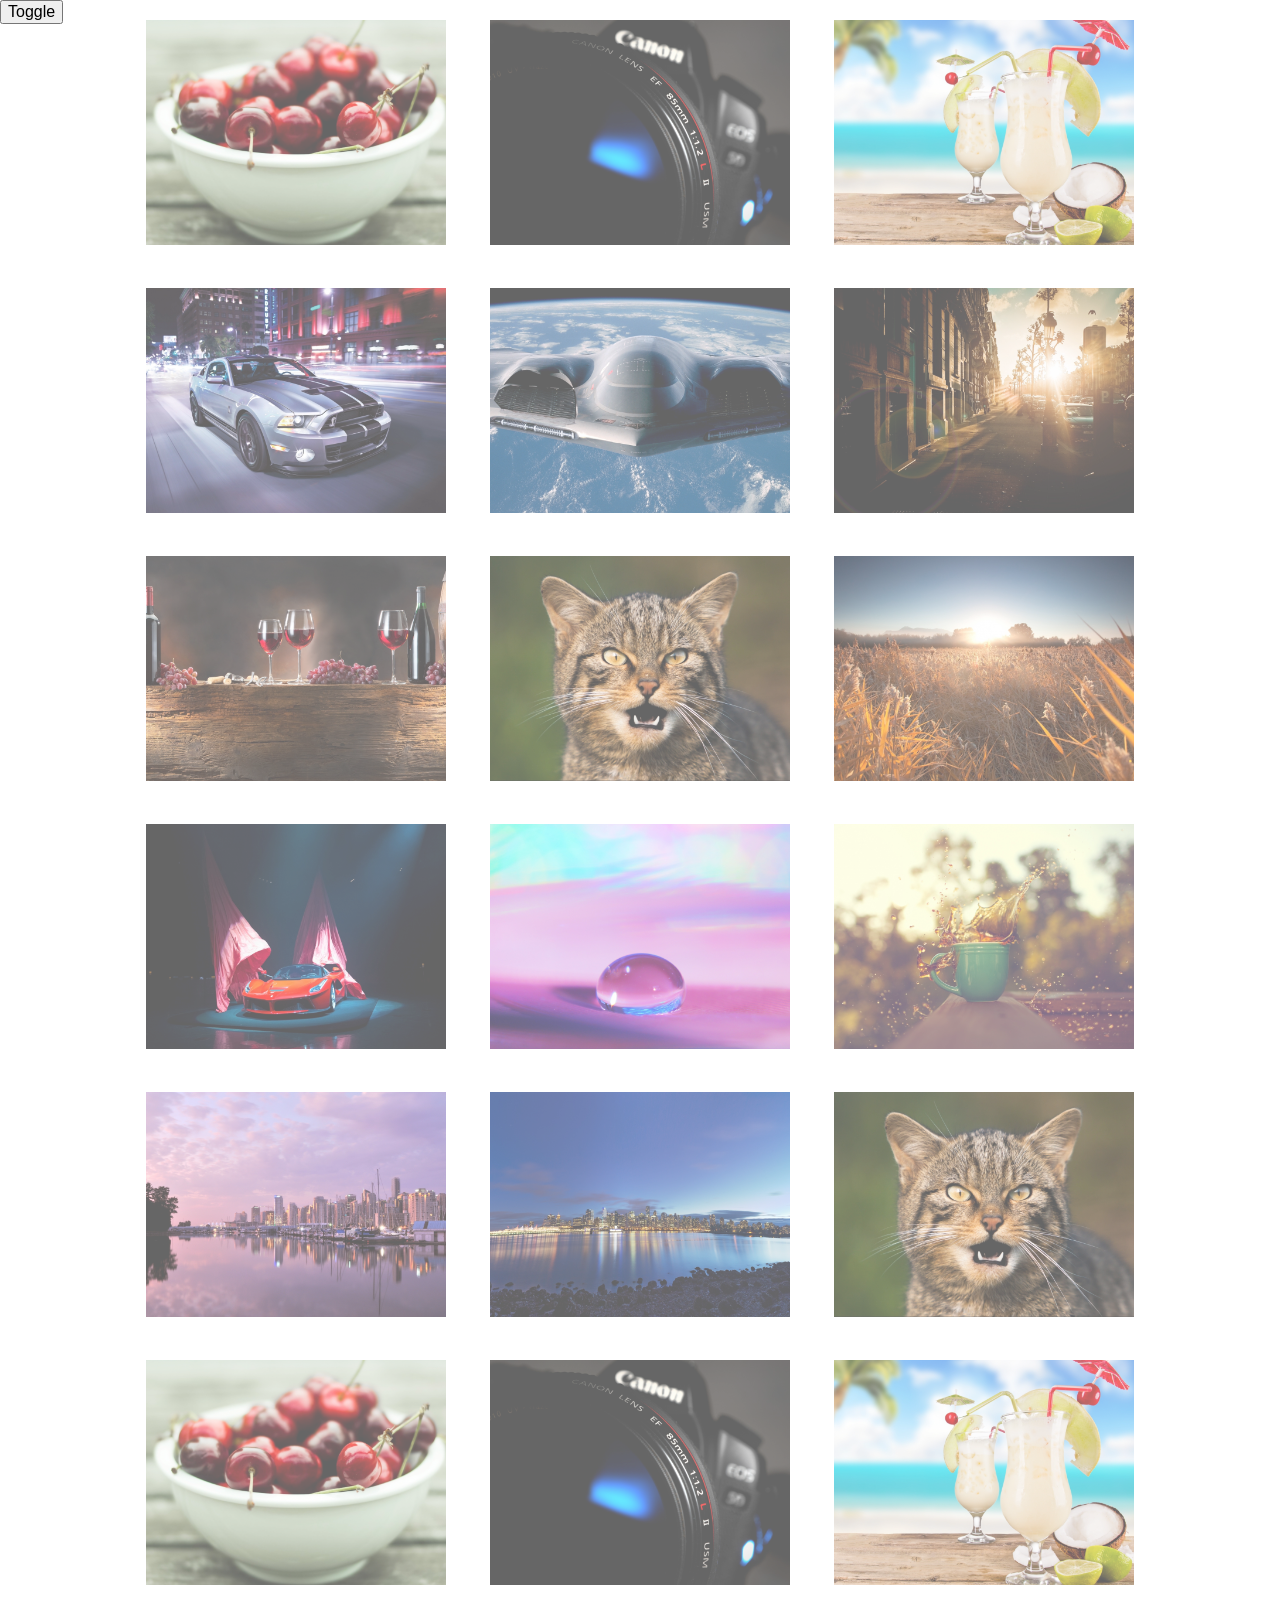
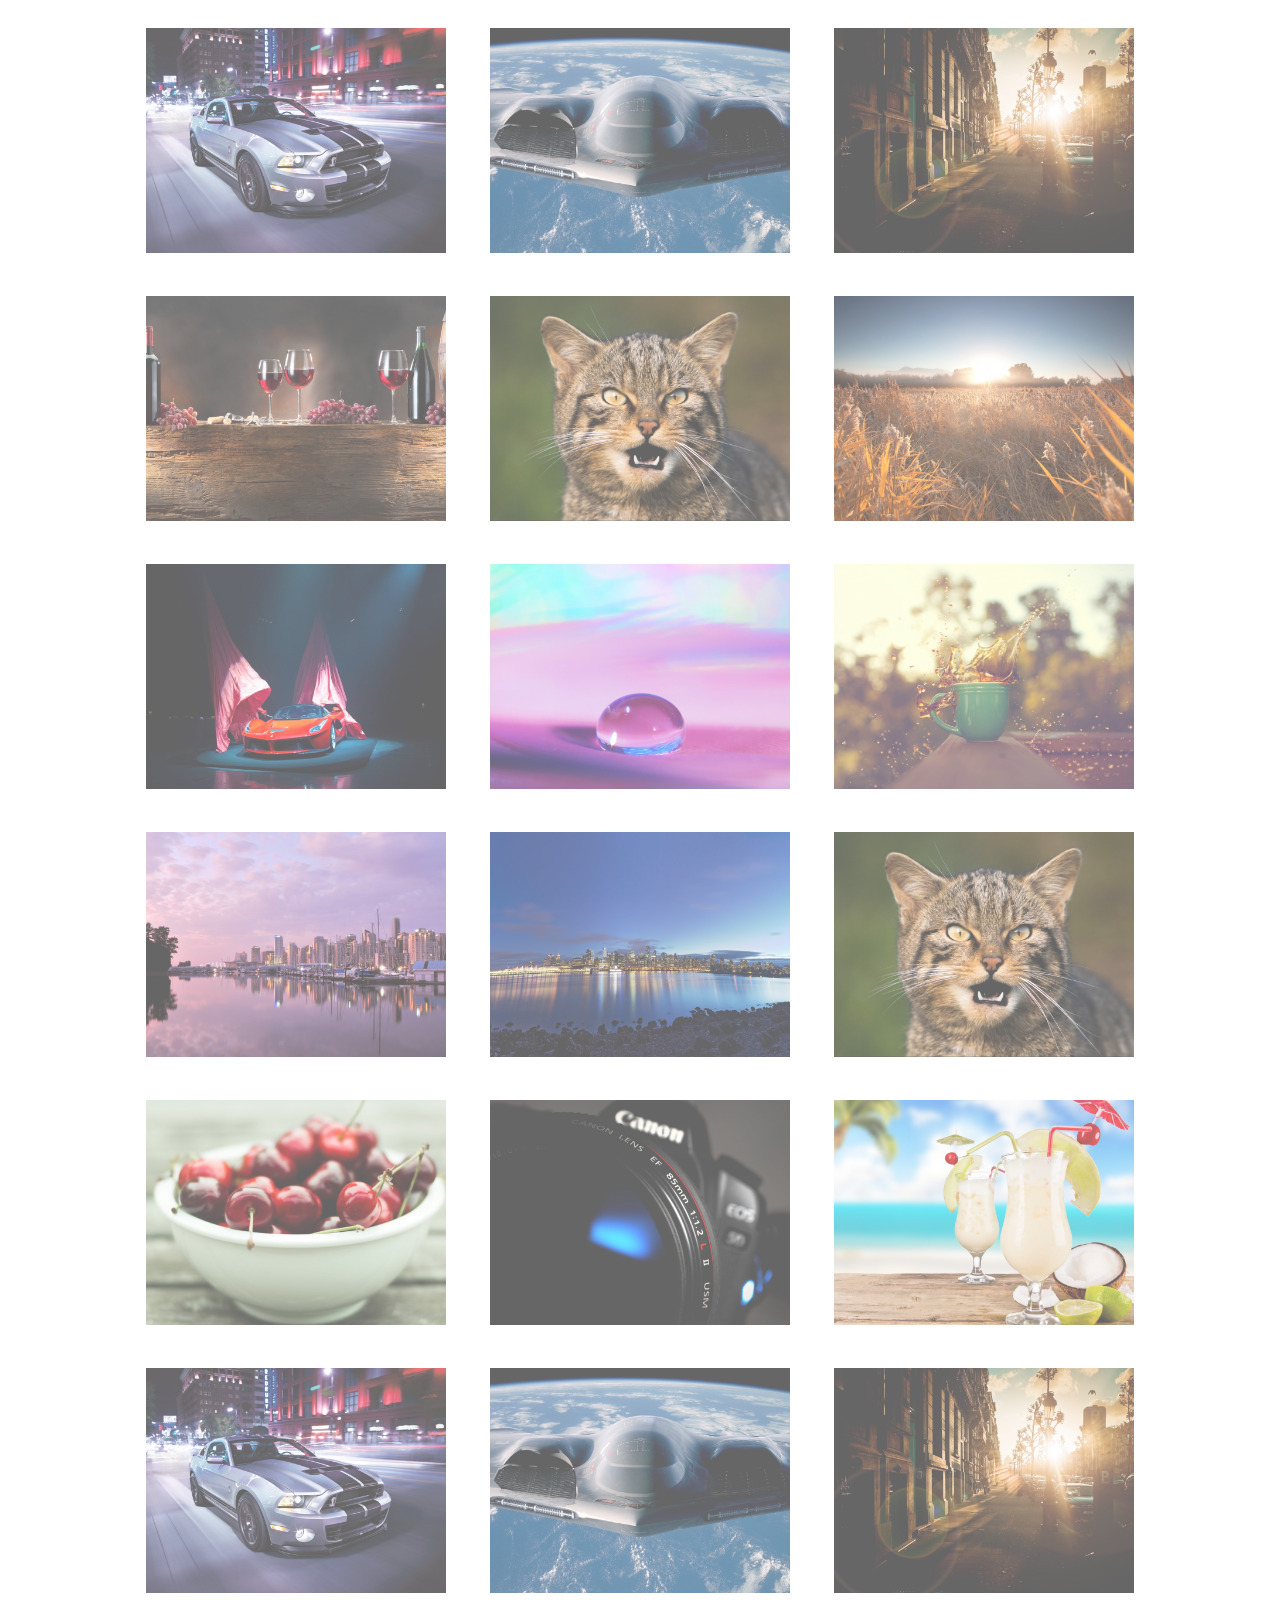
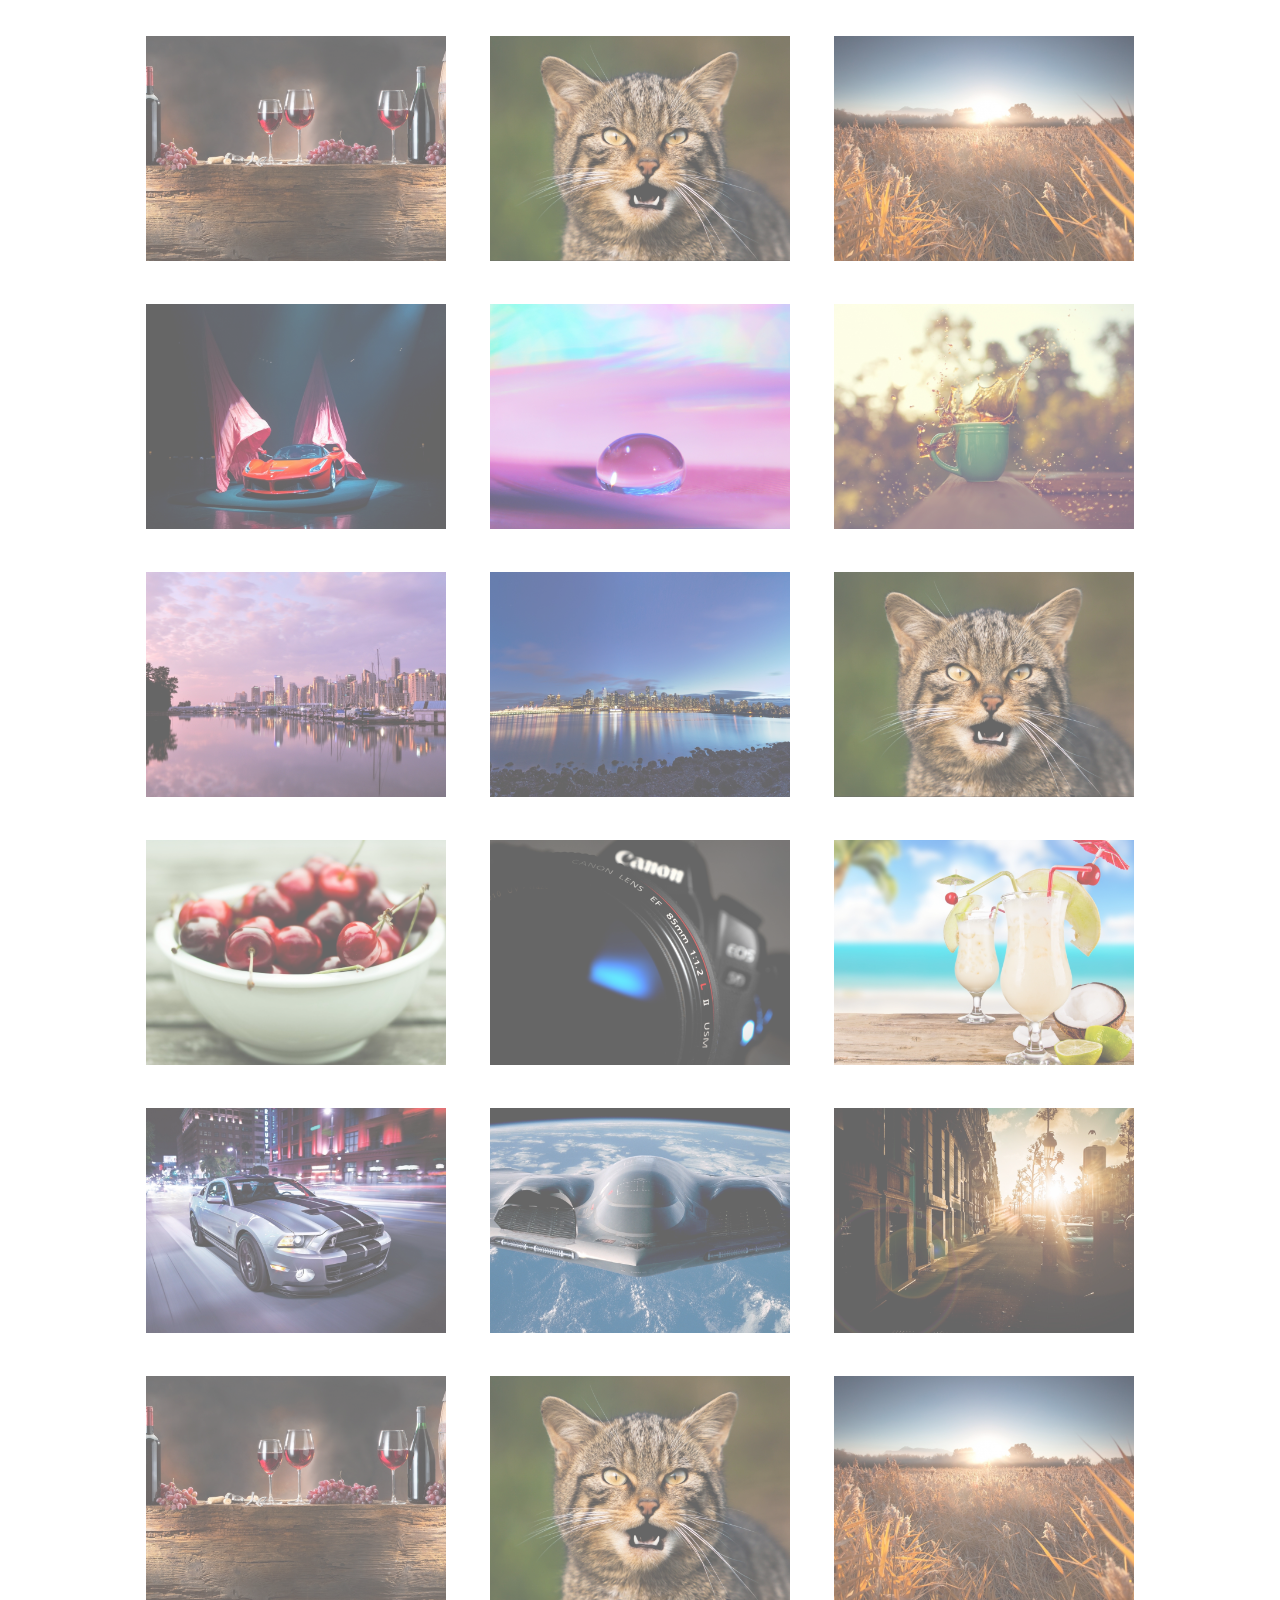
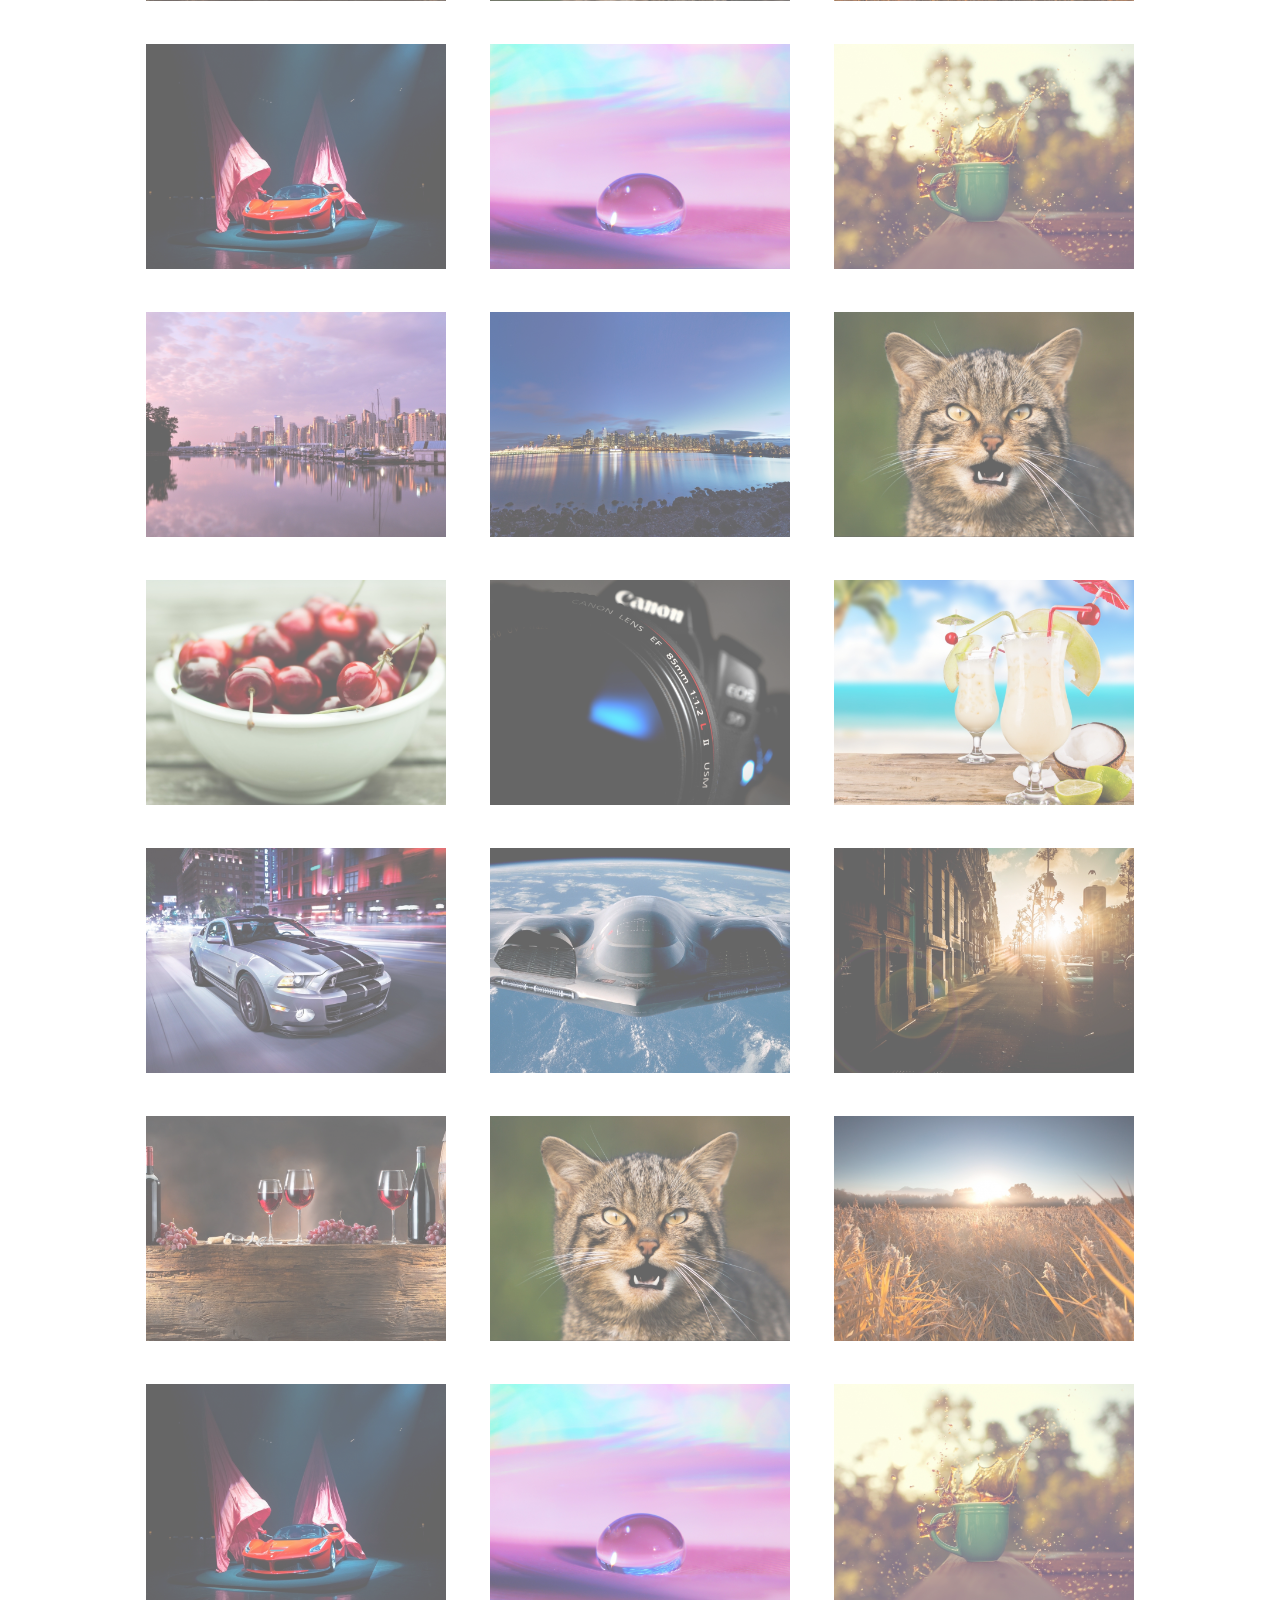
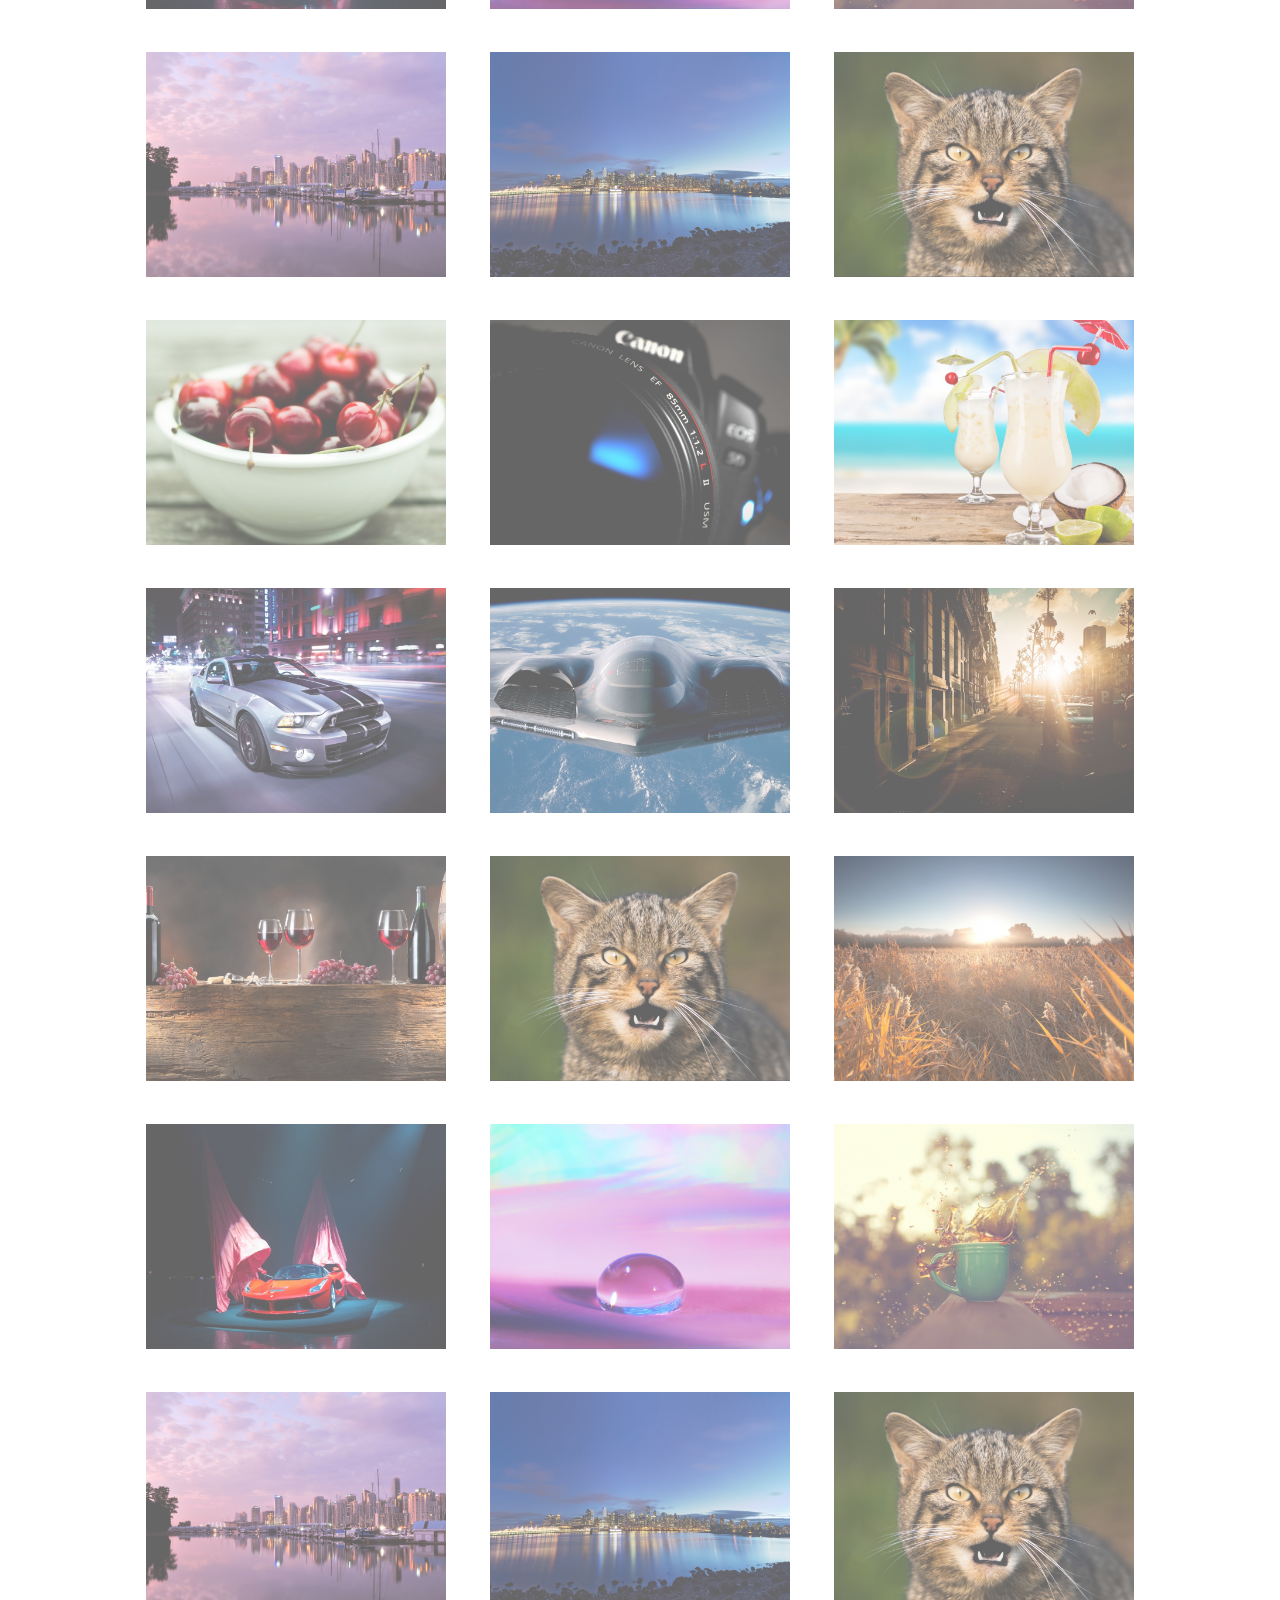
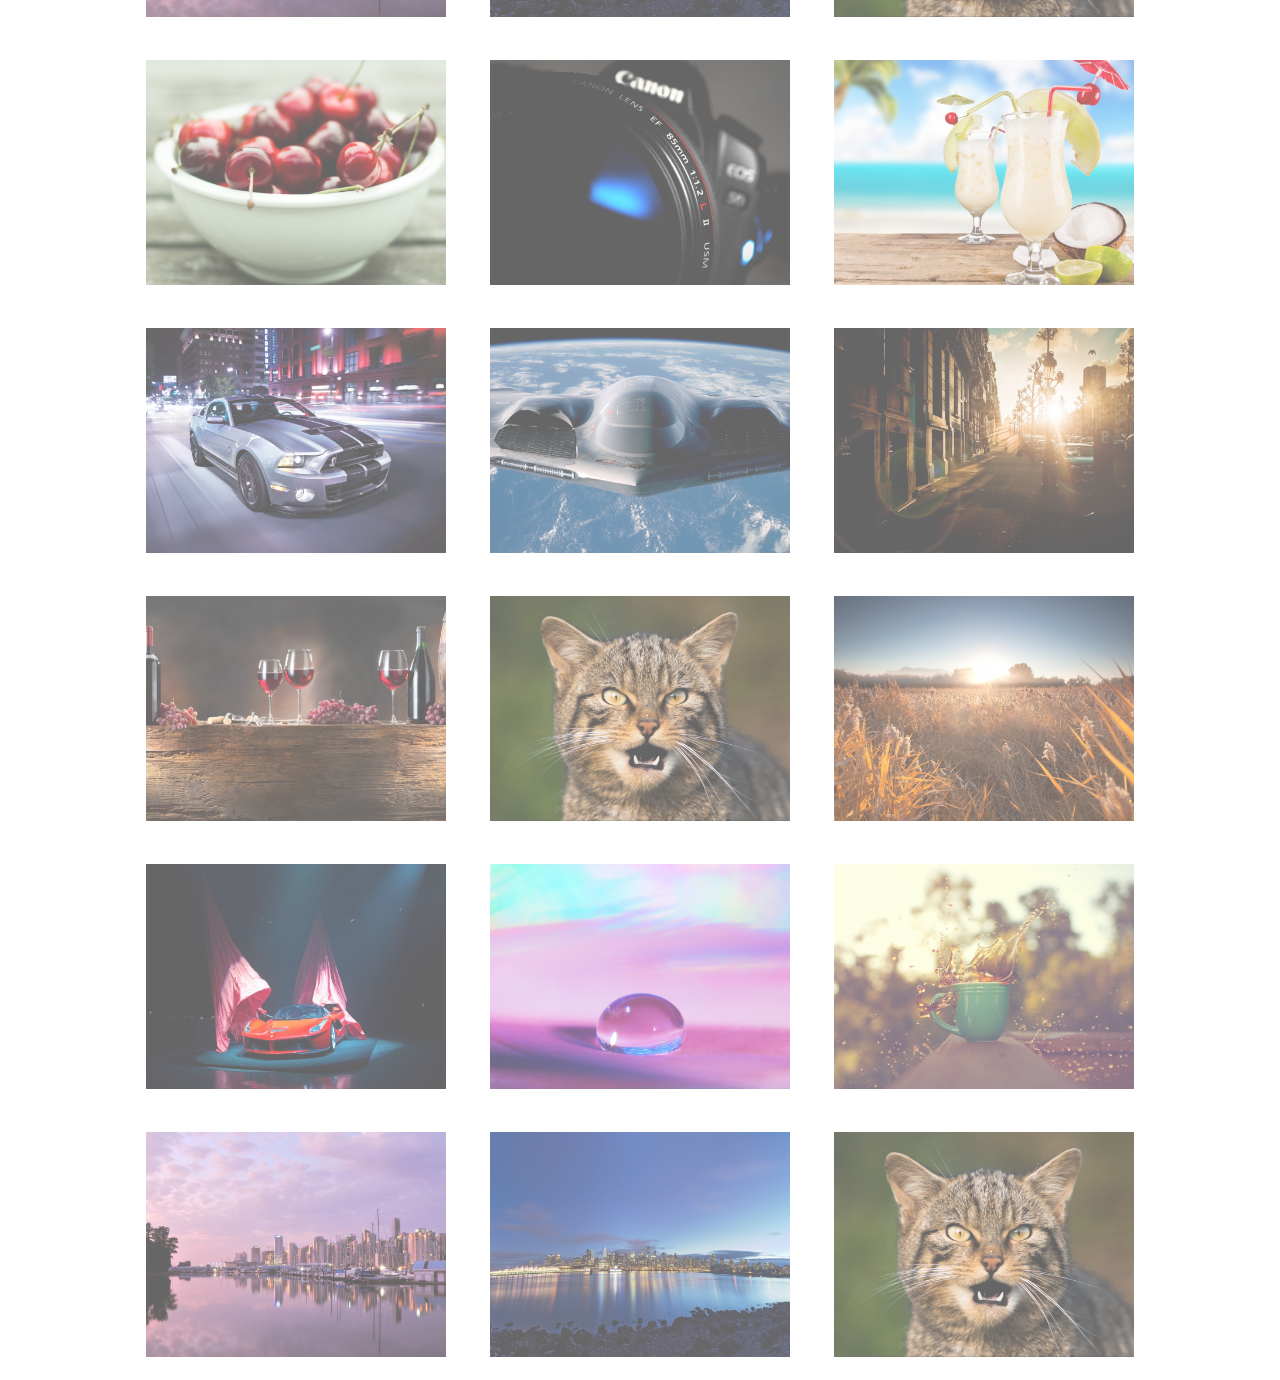
<file: index.html>
<!DOCTYPE html>
<html>
<head>
    <meta charset="UTF-8">
    <title>Hover block example</title>
    <link href="css/reset.css" rel="stylesheet" type="text/css"/>
    <link href="css/style.css" rel="stylesheet" type="text/css"/>
</head>
<body>
<input type="button" value="Toggle" id="toggleOverlay"/>
<div class="wrapper">
    <div class="img_w"><img src="i/1.jpg"/></div>
    <div class="img_w"><img src="i/2.jpg"/></div>
    <div class="img_w"><img src="i/3.jpg"/></div>
    <div class="img_w"><img src="i/4.jpg"/></div>
    <div class="img_w"><img src="i/5.jpg"/></div>
    <div class="img_w"><img src="i/6.jpg"/></div>
    <div class="img_w"><img src="i/7.jpg"/></div>
    <div class="img_w"><img src="i/8.jpg"/></div>
    <div class="img_w"><img src="i/9.jpg"/></div>
    <div class="img_w"><img src="i/10.jpg"/></div>
    <div class="img_w"><img src="i/11.jpg"/></div>
    <div class="img_w"><img src="i/12.jpg"/></div>
    <div class="img_w"><img src="i/13.jpg"/></div>
    <div class="img_w"><img src="i/14.jpg"/></div>
    <div class="img_w"><img src="i/8.jpg"/></div>
    <div class="img_w"><img src="i/1.jpg"/></div>
    <div class="img_w"><img src="i/2.jpg"/></div>
    <div class="img_w"><img src="i/3.jpg"/></div>
    <div class="img_w"><img src="i/4.jpg"/></div>
    <div class="img_w"><img src="i/5.jpg"/></div>
    <div class="img_w"><img src="i/6.jpg"/></div>
    <div class="img_w"><img src="i/7.jpg"/></div>
    <div class="img_w"><img src="i/8.jpg"/></div>
    <div class="img_w"><img src="i/9.jpg"/></div>
    <div class="img_w"><img src="i/10.jpg"/></div>
    <div class="img_w"><img src="i/11.jpg"/></div>
    <div class="img_w"><img src="i/12.jpg"/></div>
    <div class="img_w"><img src="i/13.jpg"/></div>
    <div class="img_w"><img src="i/14.jpg"/></div>
    <div class="img_w"><img src="i/8.jpg"/></div>
    <div class="img_w"><img src="i/1.jpg"/></div>
    <div class="img_w"><img src="i/2.jpg"/></div>
    <div class="img_w"><img src="i/3.jpg"/></div>
    <div class="img_w"><img src="i/4.jpg"/></div>
    <div class="img_w"><img src="i/5.jpg"/></div>
    <div class="img_w"><img src="i/6.jpg"/></div>
    <div class="img_w"><img src="i/7.jpg"/></div>
    <div class="img_w"><img src="i/8.jpg"/></div>
    <div class="img_w"><img src="i/9.jpg"/></div>
    <div class="img_w"><img src="i/10.jpg"/></div>
    <div class="img_w"><img src="i/11.jpg"/></div>
    <div class="img_w"><img src="i/12.jpg"/></div>
    <div class="img_w"><img src="i/13.jpg"/></div>
    <div class="img_w"><img src="i/14.jpg"/></div>
    <div class="img_w"><img src="i/8.jpg"/></div>
    <div class="img_w"><img src="i/1.jpg"/></div>
    <div class="img_w"><img src="i/2.jpg"/></div>
    <div class="img_w"><img src="i/3.jpg"/></div>
    <div class="img_w"><img src="i/4.jpg"/></div>
    <div class="img_w"><img src="i/5.jpg"/></div>
    <div class="img_w"><img src="i/6.jpg"/></div>
    <div class="img_w"><img src="i/7.jpg"/></div>
    <div class="img_w"><img src="i/8.jpg"/></div>
    <div class="img_w"><img src="i/9.jpg"/></div>
    <div class="img_w"><img src="i/10.jpg"/></div>
    <div class="img_w"><img src="i/11.jpg"/></div>
    <div class="img_w"><img src="i/12.jpg"/></div>
    <div class="img_w"><img src="i/13.jpg"/></div>
    <div class="img_w"><img src="i/14.jpg"/></div>
    <div class="img_w"><img src="i/8.jpg"/></div>
    <div class="img_w"><img src="i/1.jpg"/></div>
    <div class="img_w"><img src="i/2.jpg"/></div>
    <div class="img_w"><img src="i/3.jpg"/></div>
    <div class="img_w"><img src="i/4.jpg"/></div>
    <div class="img_w"><img src="i/5.jpg"/></div>
    <div class="img_w"><img src="i/6.jpg"/></div>
    <div class="img_w"><img src="i/7.jpg"/></div>
    <div class="img_w"><img src="i/8.jpg"/></div>
    <div class="img_w"><img src="i/9.jpg"/></div>
    <div class="img_w"><img src="i/10.jpg"/></div>
    <div class="img_w"><img src="i/11.jpg"/></div>
    <div class="img_w"><img src="i/12.jpg"/></div>
    <div class="img_w"><img src="i/13.jpg"/></div>
    <div class="img_w"><img src="i/14.jpg"/></div>
    <div class="img_w"><img src="i/8.jpg"/></div>
    <div class="img_w"><img src="i/1.jpg"/></div>
    <div class="img_w"><img src="i/2.jpg"/></div>
    <div class="img_w"><img src="i/3.jpg"/></div>
    <div class="img_w"><img src="i/4.jpg"/></div>
    <div class="img_w"><img src="i/5.jpg"/></div>
    <div class="img_w"><img src="i/6.jpg"/></div>
    <div class="img_w"><img src="i/7.jpg"/></div>
    <div class="img_w"><img src="i/8.jpg"/></div>
    <div class="img_w"><img src="i/9.jpg"/></div>
    <div class="img_w"><img src="i/10.jpg"/></div>
    <div class="img_w"><img src="i/11.jpg"/></div>
    <div class="img_w"><img src="i/12.jpg"/></div>
    <div class="img_w"><img src="i/13.jpg"/></div>
    <div class="img_w"><img src="i/14.jpg"/></div>
    <div class="img_w"><img src="i/8.jpg"/></div>
    <div class="img_w"><img src="i/1.jpg"/></div>
    <div class="img_w"><img src="i/2.jpg"/></div>
    <div class="img_w"><img src="i/3.jpg"/></div>
    <div class="img_w"><img src="i/4.jpg"/></div>
    <div class="img_w"><img src="i/5.jpg"/></div>
    <div class="img_w"><img src="i/6.jpg"/></div>
    <div class="img_w"><img src="i/7.jpg"/></div>
    <div class="img_w"><img src="i/8.jpg"/></div>
    <div class="img_w"><img src="i/9.jpg"/></div>
    <div class="img_w"><img src="i/10.jpg"/></div>
    <div class="img_w"><img src="i/11.jpg"/></div>
    <div class="img_w"><img src="i/12.jpg"/></div>
    <div class="img_w"><img src="i/13.jpg"/></div>
    <div class="img_w"><img src="i/14.jpg"/></div>
    <div class="img_w"><img src="i/8.jpg"/></div>
</div>

<div id="pointerOverlay"></div>
<script src="js/block_hovers.js"></script>
<script src="js/script.js"></script>
</body>
</html>
</file>
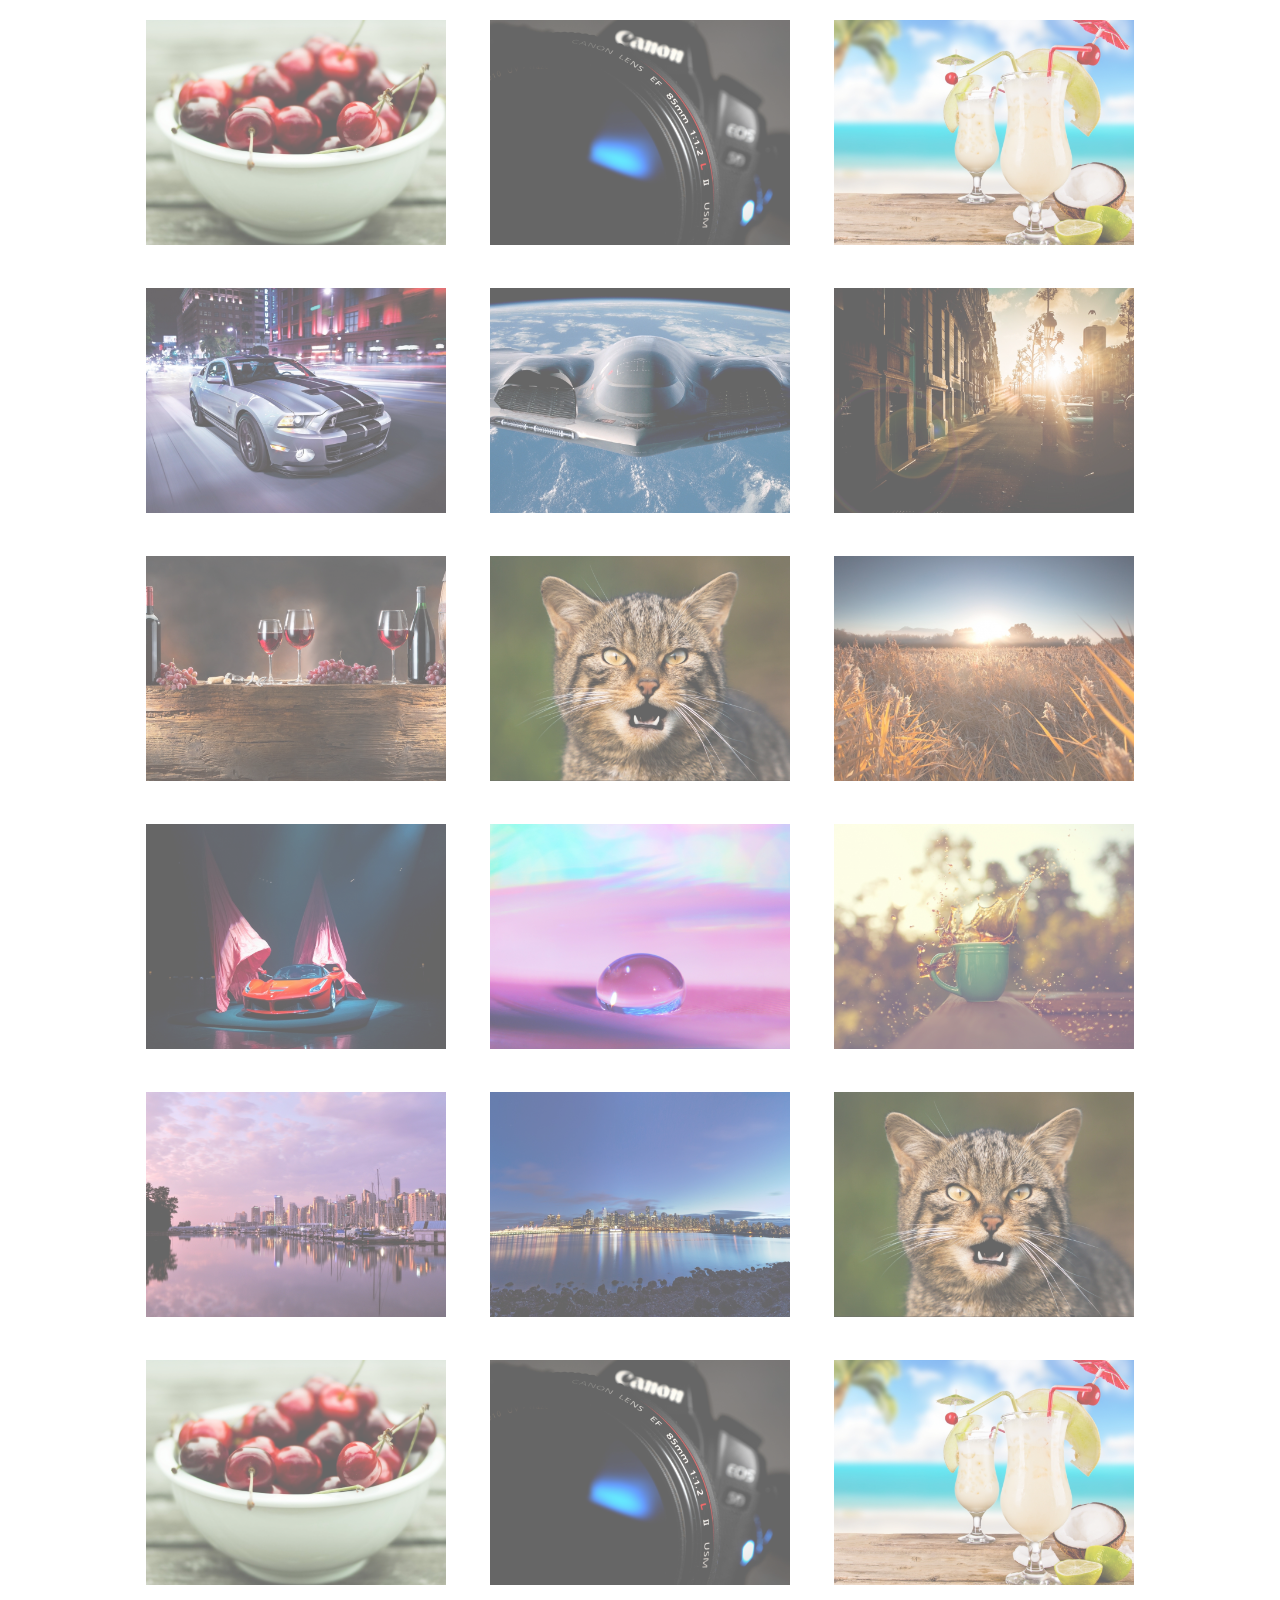
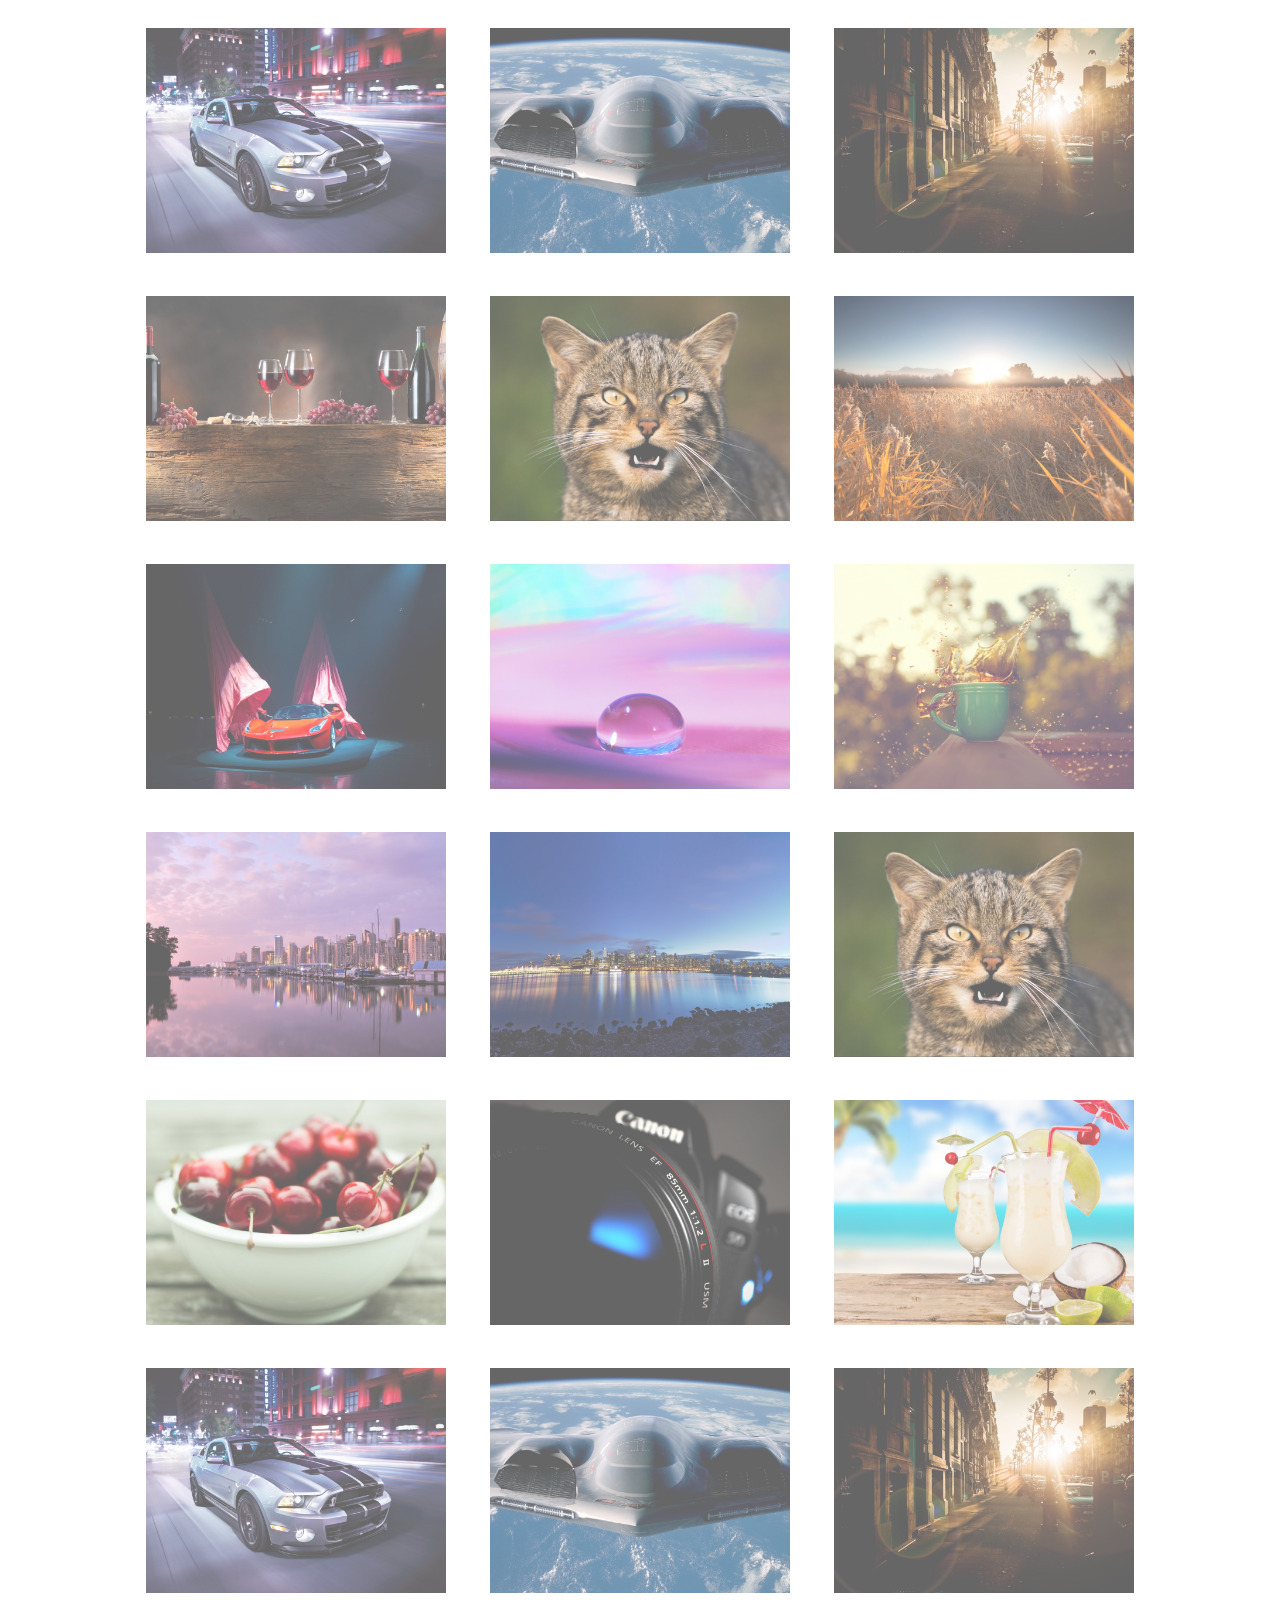
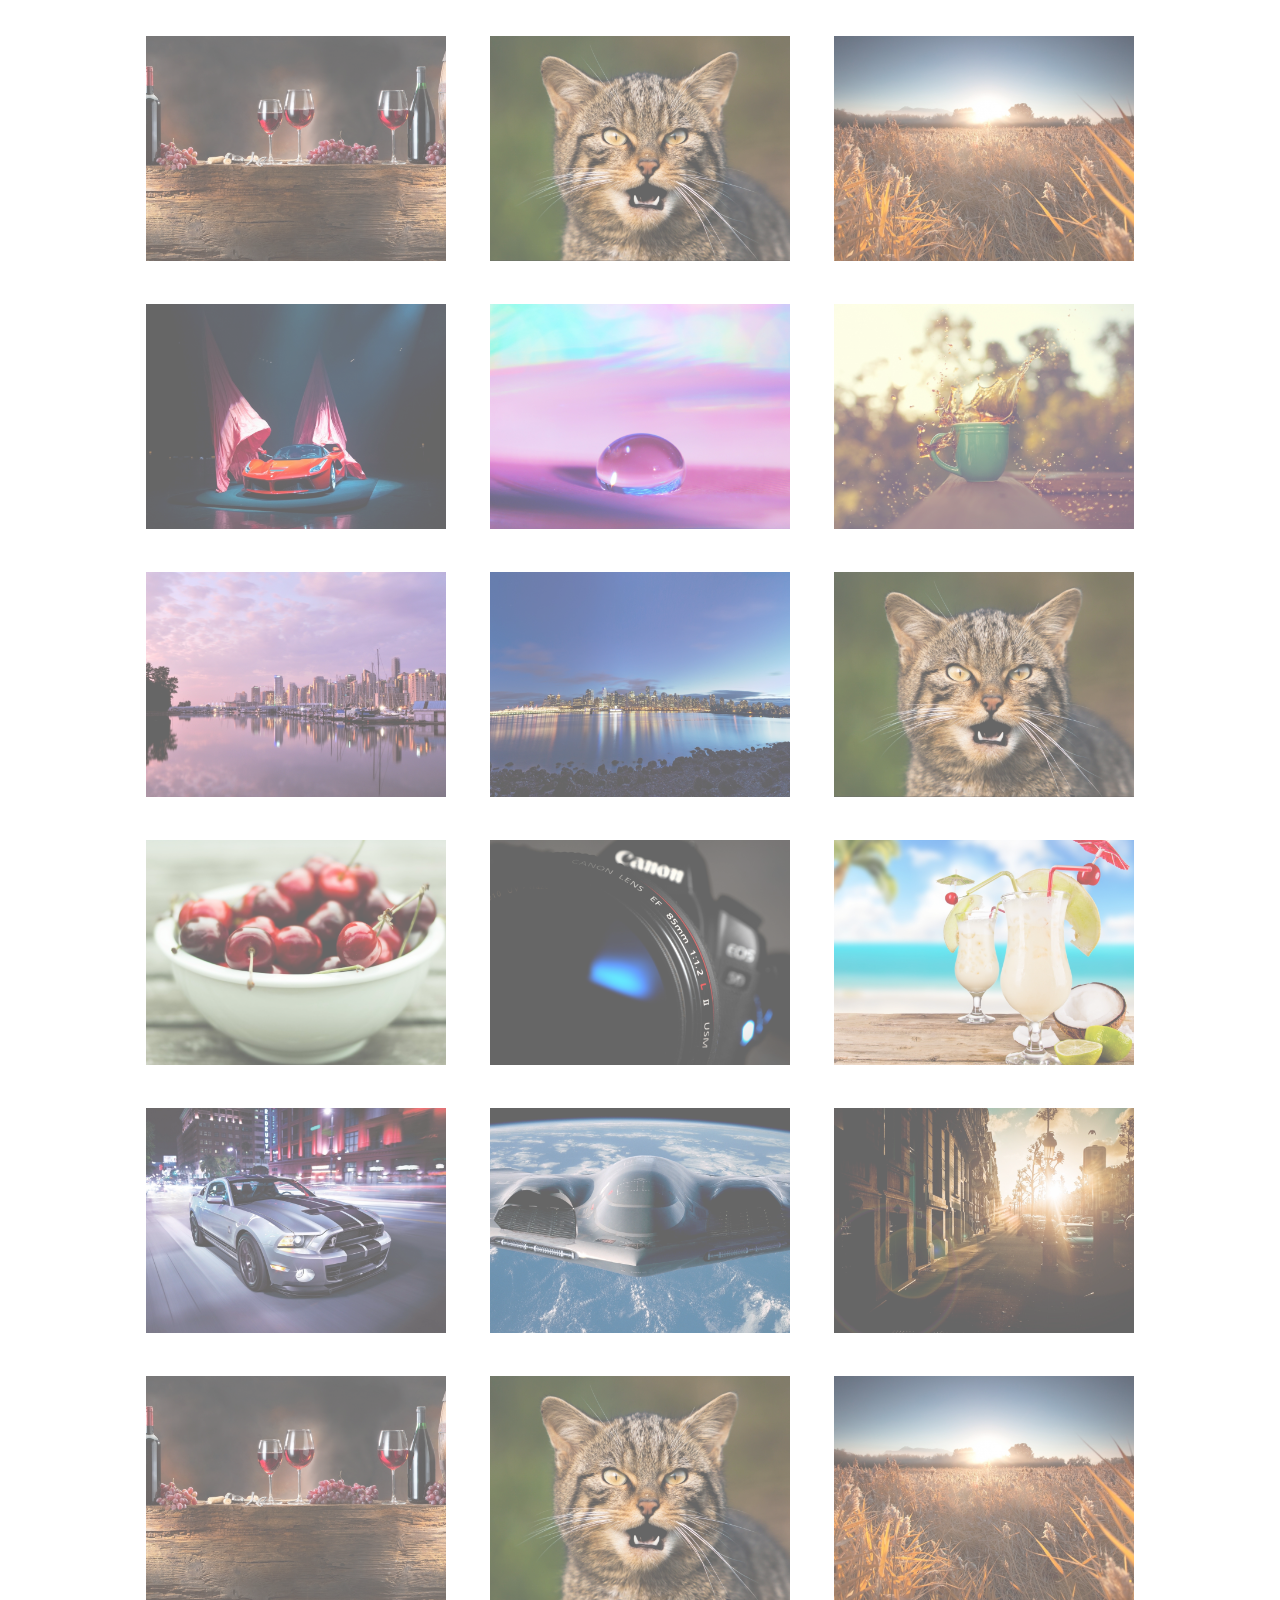
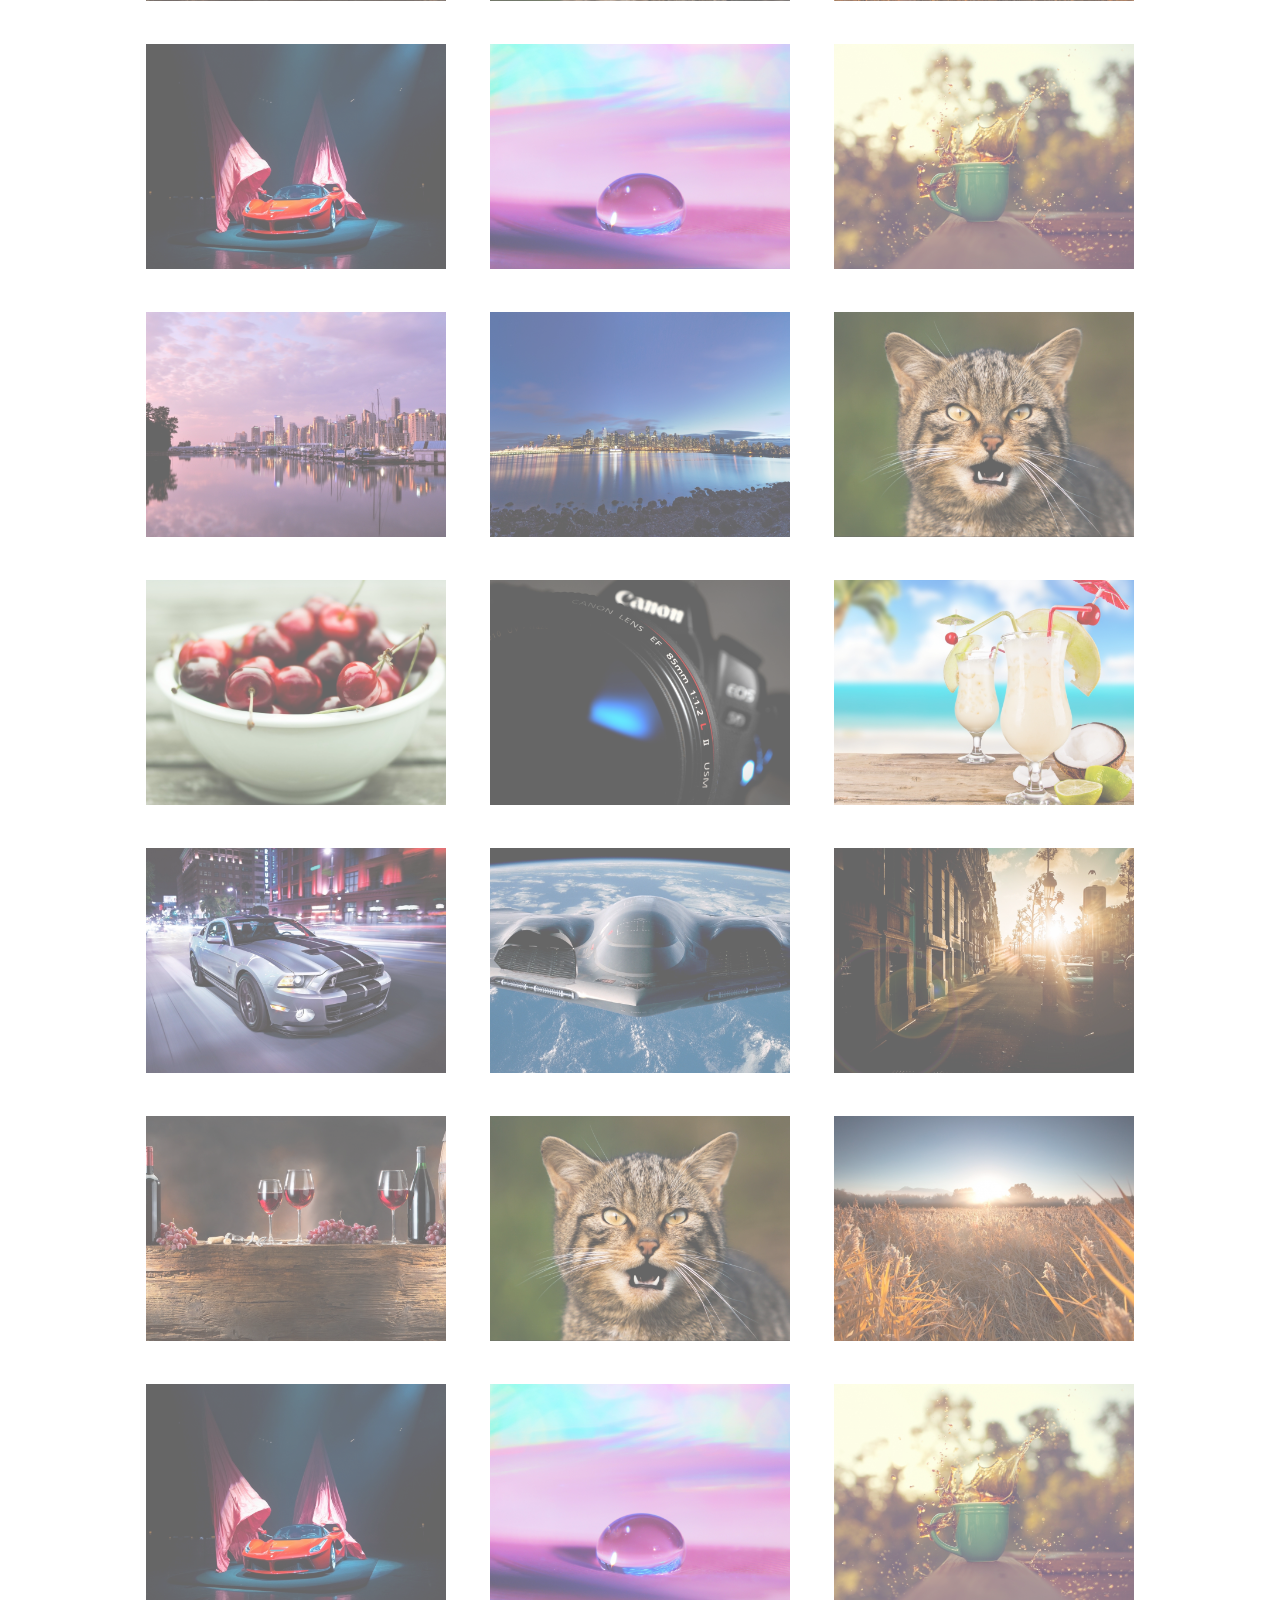
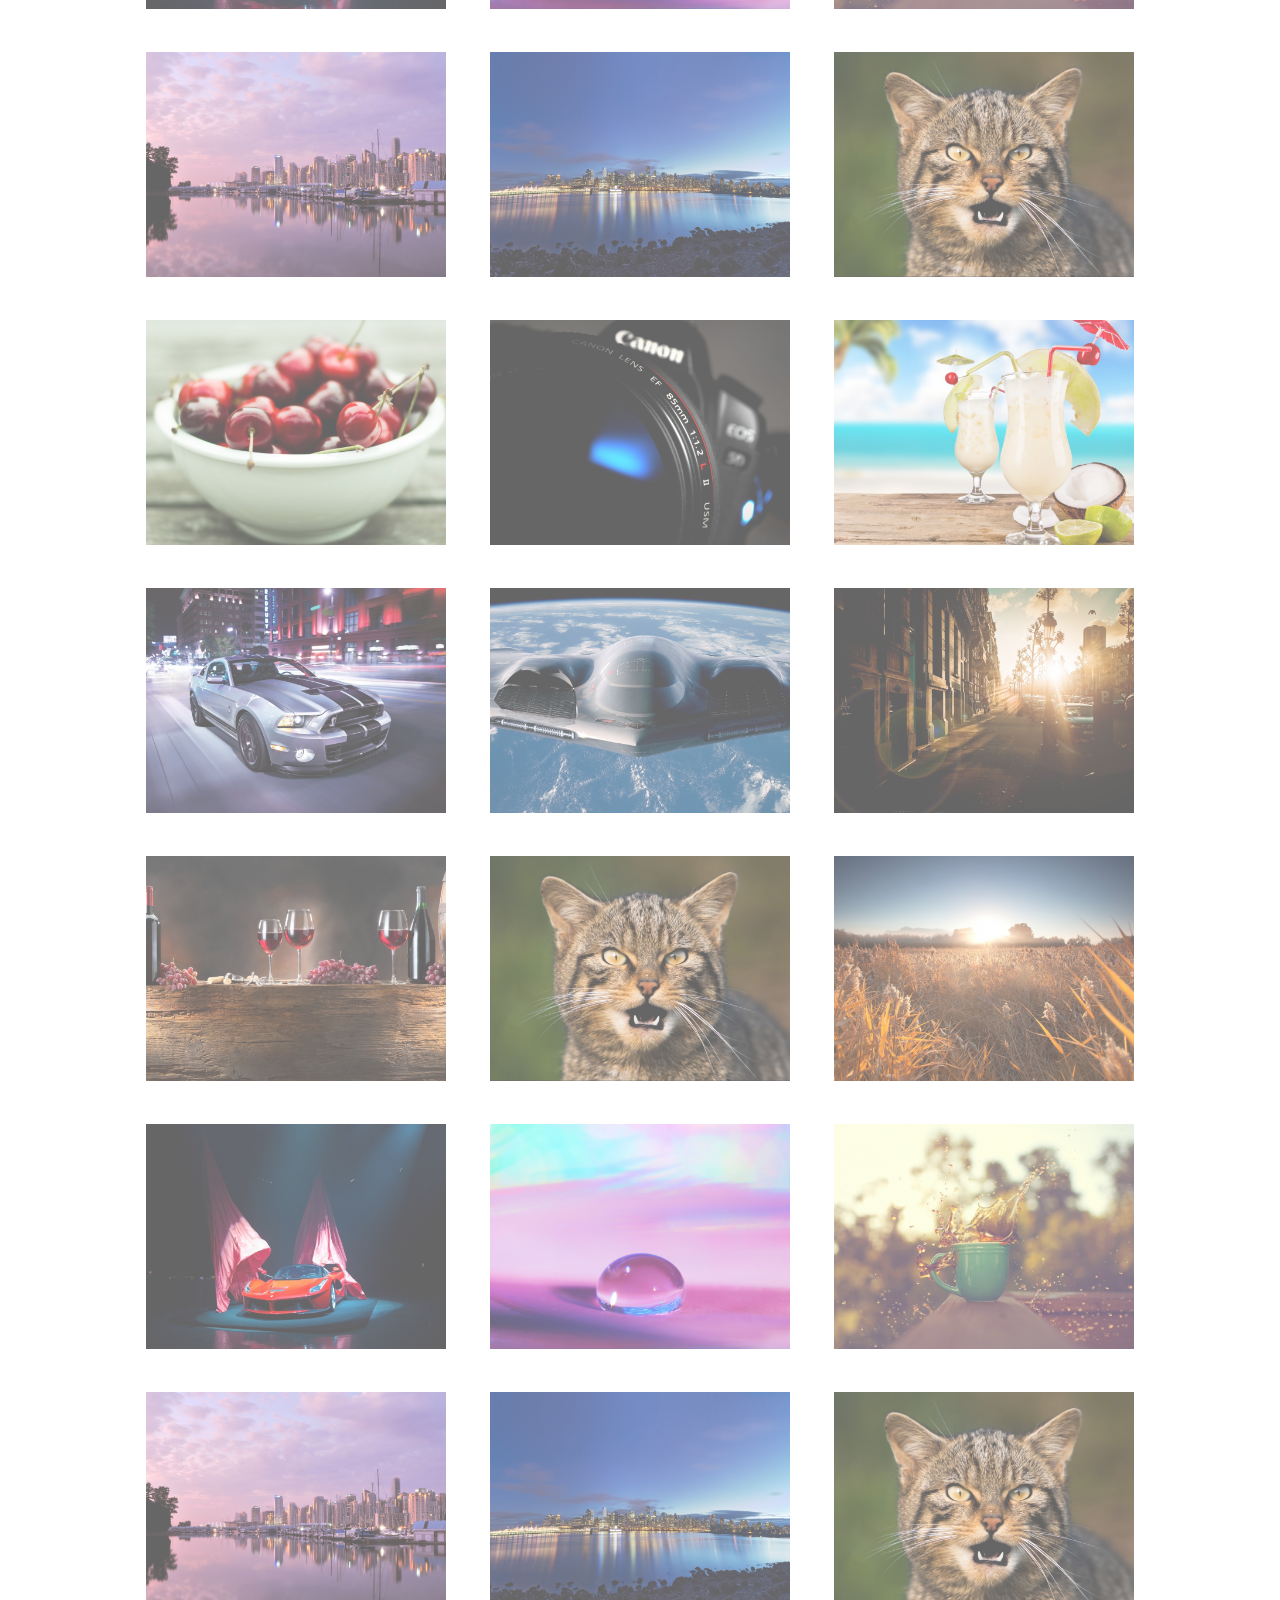
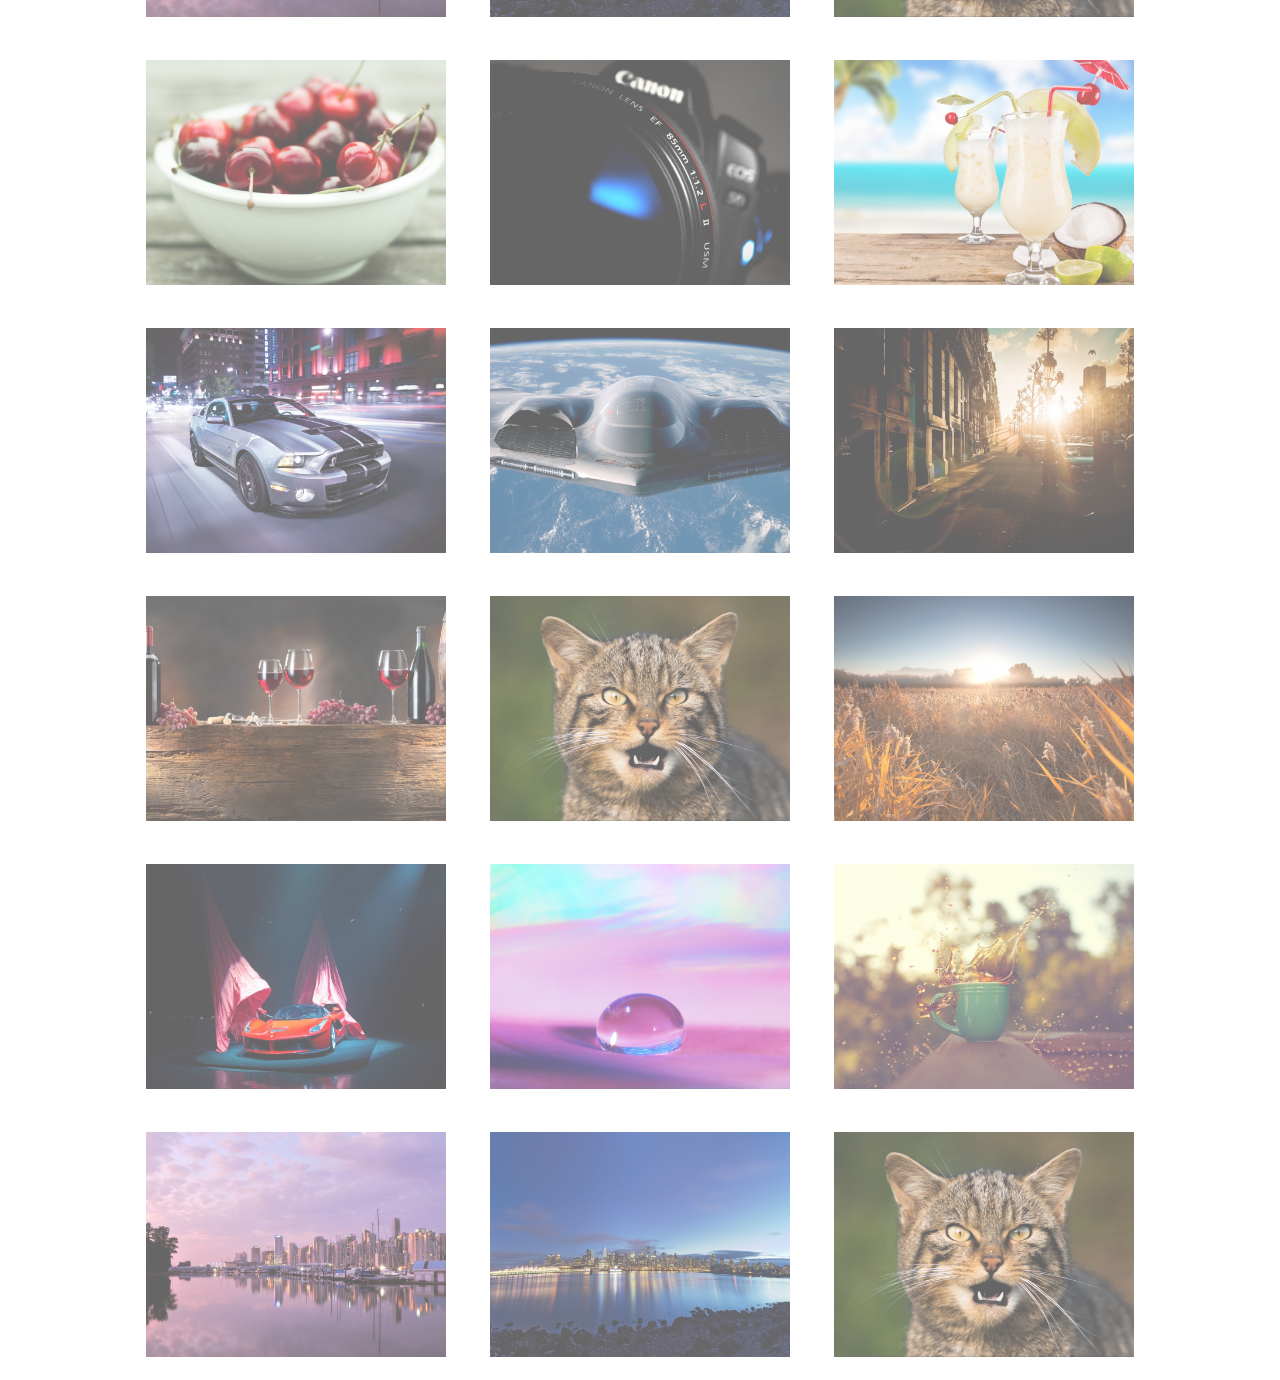
<file: block_hovers/index.html>
<!DOCTYPE html>
<html>
<head>
    <meta charset="UTF-8">
    <title>Hover block example</title>
    <link href="css/reset.css" rel="stylesheet" type="text/css"/>
    <link href="css/style.css" rel="stylesheet" type="text/css"/>
</head>
<body>

<div class="wrapper">
    <div class="img_w"><img src="i/1.jpg"/></div>
    <div class="img_w"><img src="i/2.jpg"/></div>
    <div class="img_w"><img src="i/3.jpg"/></div>
    <div class="img_w"><img src="i/4.jpg"/></div>
    <div class="img_w"><img src="i/5.jpg"/></div>
    <div class="img_w"><img src="i/6.jpg"/></div>
    <div class="img_w"><img src="i/7.jpg"/></div>
    <div class="img_w"><img src="i/8.jpg"/></div>
    <div class="img_w"><img src="i/9.jpg"/></div>
    <div class="img_w"><img src="i/10.jpg"/></div>
    <div class="img_w"><img src="i/11.jpg"/></div>
    <div class="img_w"><img src="i/12.jpg"/></div>
    <div class="img_w"><img src="i/13.jpg"/></div>
    <div class="img_w"><img src="i/14.jpg"/></div>
    <div class="img_w"><img src="i/8.jpg"/></div>
    <div class="img_w"><img src="i/1.jpg"/></div>
    <div class="img_w"><img src="i/2.jpg"/></div>
    <div class="img_w"><img src="i/3.jpg"/></div>
    <div class="img_w"><img src="i/4.jpg"/></div>
    <div class="img_w"><img src="i/5.jpg"/></div>
    <div class="img_w"><img src="i/6.jpg"/></div>
    <div class="img_w"><img src="i/7.jpg"/></div>
    <div class="img_w"><img src="i/8.jpg"/></div>
    <div class="img_w"><img src="i/9.jpg"/></div>
    <div class="img_w"><img src="i/10.jpg"/></div>
    <div class="img_w"><img src="i/11.jpg"/></div>
    <div class="img_w"><img src="i/12.jpg"/></div>
    <div class="img_w"><img src="i/13.jpg"/></div>
    <div class="img_w"><img src="i/14.jpg"/></div>
    <div class="img_w"><img src="i/8.jpg"/></div>
    <div class="img_w"><img src="i/1.jpg"/></div>
    <div class="img_w"><img src="i/2.jpg"/></div>
    <div class="img_w"><img src="i/3.jpg"/></div>
    <div class="img_w"><img src="i/4.jpg"/></div>
    <div class="img_w"><img src="i/5.jpg"/></div>
    <div class="img_w"><img src="i/6.jpg"/></div>
    <div class="img_w"><img src="i/7.jpg"/></div>
    <div class="img_w"><img src="i/8.jpg"/></div>
    <div class="img_w"><img src="i/9.jpg"/></div>
    <div class="img_w"><img src="i/10.jpg"/></div>
    <div class="img_w"><img src="i/11.jpg"/></div>
    <div class="img_w"><img src="i/12.jpg"/></div>
    <div class="img_w"><img src="i/13.jpg"/></div>
    <div class="img_w"><img src="i/14.jpg"/></div>
    <div class="img_w"><img src="i/8.jpg"/></div>
    <div class="img_w"><img src="i/1.jpg"/></div>
    <div class="img_w"><img src="i/2.jpg"/></div>
    <div class="img_w"><img src="i/3.jpg"/></div>
    <div class="img_w"><img src="i/4.jpg"/></div>
    <div class="img_w"><img src="i/5.jpg"/></div>
    <div class="img_w"><img src="i/6.jpg"/></div>
    <div class="img_w"><img src="i/7.jpg"/></div>
    <div class="img_w"><img src="i/8.jpg"/></div>
    <div class="img_w"><img src="i/9.jpg"/></div>
    <div class="img_w"><img src="i/10.jpg"/></div>
    <div class="img_w"><img src="i/11.jpg"/></div>
    <div class="img_w"><img src="i/12.jpg"/></div>
    <div class="img_w"><img src="i/13.jpg"/></div>
    <div class="img_w"><img src="i/14.jpg"/></div>
    <div class="img_w"><img src="i/8.jpg"/></div>
    <div class="img_w"><img src="i/1.jpg"/></div>
    <div class="img_w"><img src="i/2.jpg"/></div>
    <div class="img_w"><img src="i/3.jpg"/></div>
    <div class="img_w"><img src="i/4.jpg"/></div>
    <div class="img_w"><img src="i/5.jpg"/></div>
    <div class="img_w"><img src="i/6.jpg"/></div>
    <div class="img_w"><img src="i/7.jpg"/></div>
    <div class="img_w"><img src="i/8.jpg"/></div>
    <div class="img_w"><img src="i/9.jpg"/></div>
    <div class="img_w"><img src="i/10.jpg"/></div>
    <div class="img_w"><img src="i/11.jpg"/></div>
    <div class="img_w"><img src="i/12.jpg"/></div>
    <div class="img_w"><img src="i/13.jpg"/></div>
    <div class="img_w"><img src="i/14.jpg"/></div>
    <div class="img_w"><img src="i/8.jpg"/></div>
    <div class="img_w"><img src="i/1.jpg"/></div>
    <div class="img_w"><img src="i/2.jpg"/></div>
    <div class="img_w"><img src="i/3.jpg"/></div>
    <div class="img_w"><img src="i/4.jpg"/></div>
    <div class="img_w"><img src="i/5.jpg"/></div>
    <div class="img_w"><img src="i/6.jpg"/></div>
    <div class="img_w"><img src="i/7.jpg"/></div>
    <div class="img_w"><img src="i/8.jpg"/></div>
    <div class="img_w"><img src="i/9.jpg"/></div>
    <div class="img_w"><img src="i/10.jpg"/></div>
    <div class="img_w"><img src="i/11.jpg"/></div>
    <div class="img_w"><img src="i/12.jpg"/></div>
    <div class="img_w"><img src="i/13.jpg"/></div>
    <div class="img_w"><img src="i/14.jpg"/></div>
    <div class="img_w"><img src="i/8.jpg"/></div>
    <div class="img_w"><img src="i/1.jpg"/></div>
    <div class="img_w"><img src="i/2.jpg"/></div>
    <div class="img_w"><img src="i/3.jpg"/></div>
    <div class="img_w"><img src="i/4.jpg"/></div>
    <div class="img_w"><img src="i/5.jpg"/></div>
    <div class="img_w"><img src="i/6.jpg"/></div>
    <div class="img_w"><img src="i/7.jpg"/></div>
    <div class="img_w"><img src="i/8.jpg"/></div>
    <div class="img_w"><img src="i/9.jpg"/></div>
    <div class="img_w"><img src="i/10.jpg"/></div>
    <div class="img_w"><img src="i/11.jpg"/></div>
    <div class="img_w"><img src="i/12.jpg"/></div>
    <div class="img_w"><img src="i/13.jpg"/></div>
    <div class="img_w"><img src="i/14.jpg"/></div>
    <div class="img_w"><img src="i/8.jpg"/></div>
</div>

<div id="pointerOverlay"></div>
<script src="js/block_hovers.js"></script>
</body>
</html>
</file>
<file: css/style.css>
/* main css */

.wrapper {
    width: 1280px;
    margin: 0 auto;
    text-align: center;
    }
    .img_w {
        margin: 20px;
        display: inline-block;
        -webkit-transition: -webkit-transform .2s 0s, opacity .2s 0s;
        transition: transform .2s 0s, opacity .2s 0s;
        opacity: .6;
        }
        .img_w:hover {
            -webkit-transform: translateY(-5px) scale(1.2);
            transform: translateY(-5px) scale(1.2);
            opacity: 1;
            }
    .img_w img {
        width: 300px;
        }

.hide {
    display: none;
    }
#toggleOverlay {
    position: fixed;
    left: 0;
    top: 0;
    }

/* /main css */

/* overlay css */

#pointerOverlay {
    position: fixed;
    top: 0; right: 0; left: 0; bottom: 0;
    visibility: hidden;
    pointer-events: none;
    }
    #pointerOverlay.__auto {
        visibility: visible;
        pointer-events: auto;
        background: rgba(255, 0, 0, .3) ;
        }

/* /overlay css */
</file>
<file: block_hovers/css/style.css>
/* main css */

.wrapper {
    width: 1280px;
    margin: 0 auto;
    text-align: center;
    }
    .img_w {
        margin: 20px;
        display: inline-block;
        -webkit-transition: -webkit-transform .2s 0s, opacity .2s 0s;
        transition: transform .2s 0s, opacity .2s 0s;
        opacity: .6;
        }
        .img_w:hover {
            -webkit-transform: translateY(-5px) scale(1.2);
            transform: translateY(-5px) scale(1.2);
            opacity: 1;
            }
    .img_w img {
        width: 300px;
        }

/* /main css */

/* overlay css */

#pointerOverlay {
    position: fixed;
    top: 0; right: 0; left: 0; bottom: 0;
    visibility: hidden;
    pointer-events: none;
    }
    #pointerOverlay.__auto {
        visibility: visible;
        pointer-events: auto;
        }

/* /overlay css */
</file>
